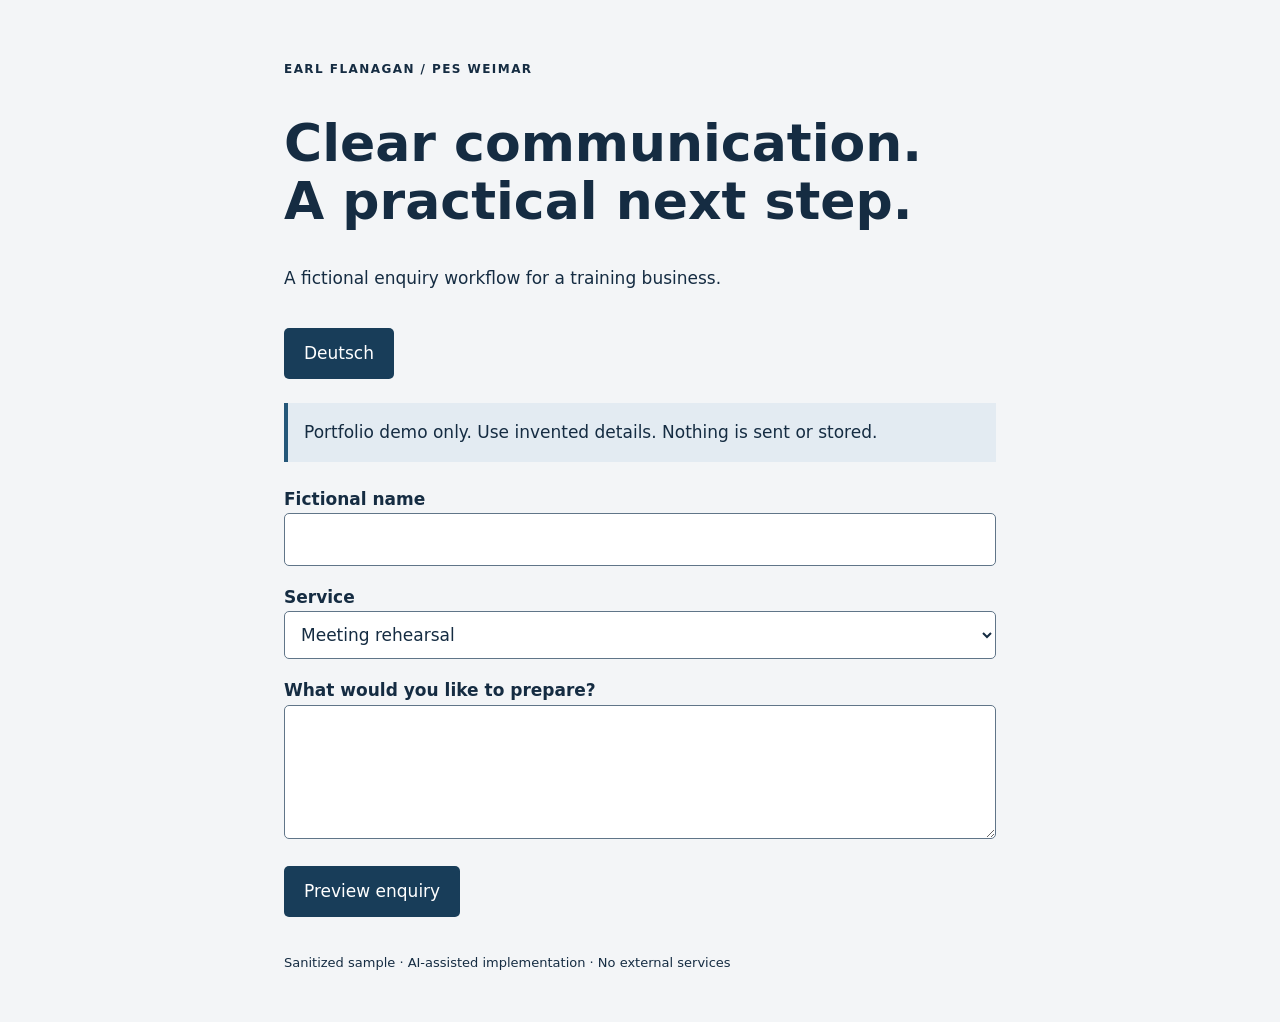
<file: demo/index.html>
<!doctype html>
<html lang="en"><head><meta charset="utf-8"><meta name="viewport" content="width=device-width,initial-scale=1"><meta name="robots" content="noindex"><title>PES Weimar - workflow demo</title><link rel="stylesheet" href="style.css"><script defer src="../src/workflow.js"></script><script defer src="demo.js"></script></head>
<body><main><p class="eyebrow">EARL FLANAGAN / PES WEIMAR</p><h1>Clear communication.<br>A practical next step.</h1><p id="intro">A fictional enquiry workflow for a training business.</p><button type="button" id="language">Deutsch</button><aside id="notice">Portfolio demo only. Use invented details. Nothing is sent or stored.</aside><form id="demo-form"><label for="name" id="name-label">Fictional name</label><input id="name" required maxlength="100" autocomplete="off"><label for="offer" id="offer-label">Service</label><select id="offer"><option value="meeting">Meeting rehearsal</option><option value="presentation">Presentation review</option><option value="programme">Training programme</option></select><label for="goal" id="goal-label">What would you like to prepare?</label><textarea id="goal" required maxlength="2000" rows="4"></textarea><button type="submit" id="preview">Preview enquiry</button></form><p id="status" role="status" aria-live="polite"></p><pre id="result" hidden></pre><footer>Sanitized sample · AI-assisted implementation · No external services</footer></main></body></html>
</file>
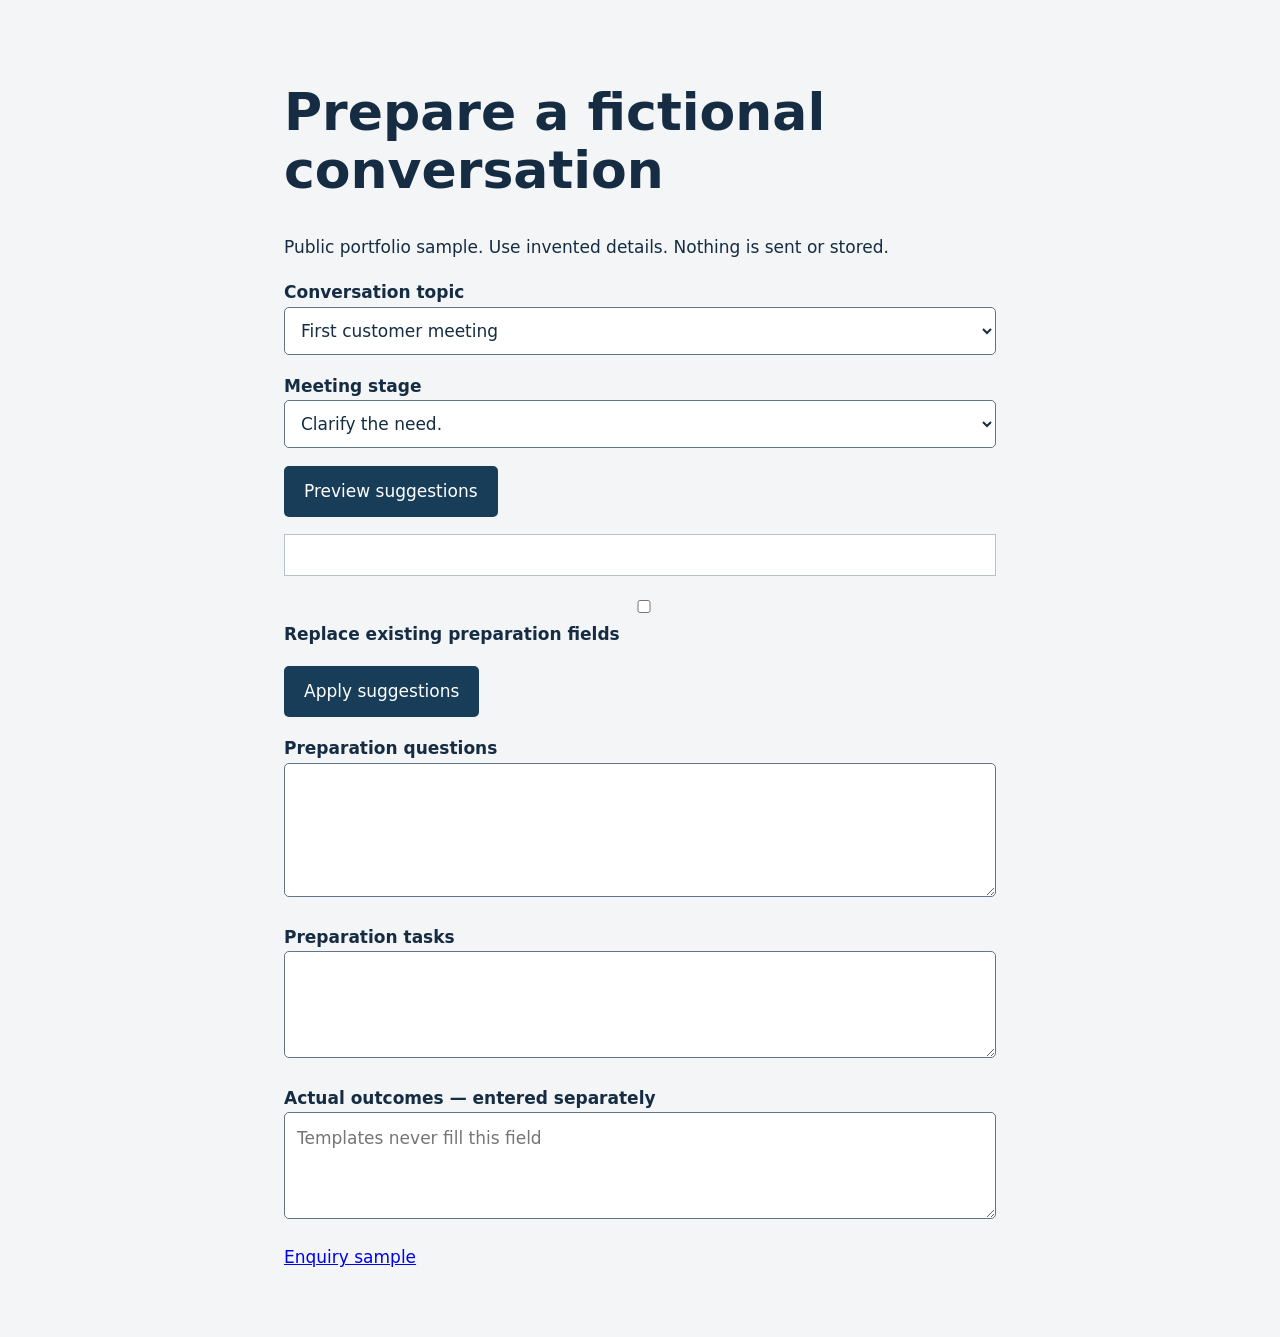
<file: demo/call-prep.html>
<!doctype html><html lang="en"><meta charset="utf-8"><meta name="viewport" content="width=device-width,initial-scale=1"><title>PES — fictional call preparation</title><link rel="stylesheet" href="style.css"><main><h1>Prepare a fictional conversation</h1><p>Public portfolio sample. Use invented details. Nothing is sent or stored.</p><label for="topic">Conversation topic</label><select id="topic"></select><label for="stage">Meeting stage</label><select id="stage"></select><button id="preview">Preview suggestions</button><pre id="suggestion" style="white-space:pre-wrap"></pre><label><input type="checkbox" id="replace"> Replace existing preparation fields</label><button id="apply">Apply suggestions</button><label for="questions">Preparation questions</label><textarea id="questions" rows="4"></textarea><label for="tasks">Preparation tasks</label><textarea id="tasks" rows="3"></textarea><label for="outcomes">Actual outcomes — entered separately</label><textarea id="outcomes" rows="3" placeholder="Templates never fill this field"></textarea><p id="status" role="status"></p><p><a href="index.html">Enquiry sample</a></p></main><script src="../src/call-prep-demo.js"></script><script src="call-prep.js"></script></html>
</file>
<file: demo/style.css>
*{box-sizing:border-box}body{margin:0;background:#f3f5f7;color:#152c42;font:17px/1.6 system-ui,sans-serif}main{max-width:760px;margin:auto;padding:48px 24px}.eyebrow{letter-spacing:.12em;font-size:12px;font-weight:700}h1{font-size:clamp(32px,6vw,52px);line-height:1.12}aside{padding:16px;background:#e3ebf2;border-left:4px solid #245779;margin:24px 0}label{display:block;font-weight:650;margin-top:18px}input,select,textarea{width:100%;padding:12px;border:1px solid #607588;border-radius:5px;font:inherit;background:white;color:#152c42}button{padding:12px 20px;margin-top:18px;background:#183d59;color:white;border:0;border-radius:5px;font:inherit;cursor:pointer}:focus-visible{outline:3px solid #b57000;outline-offset:3px}[aria-invalid=true]{border:2px solid #a62121}pre{white-space:pre-wrap;overflow-wrap:anywhere;background:white;padding:20px;border:1px solid #b5c3cc}footer{font-size:13px;margin-top:36px}
</file>
